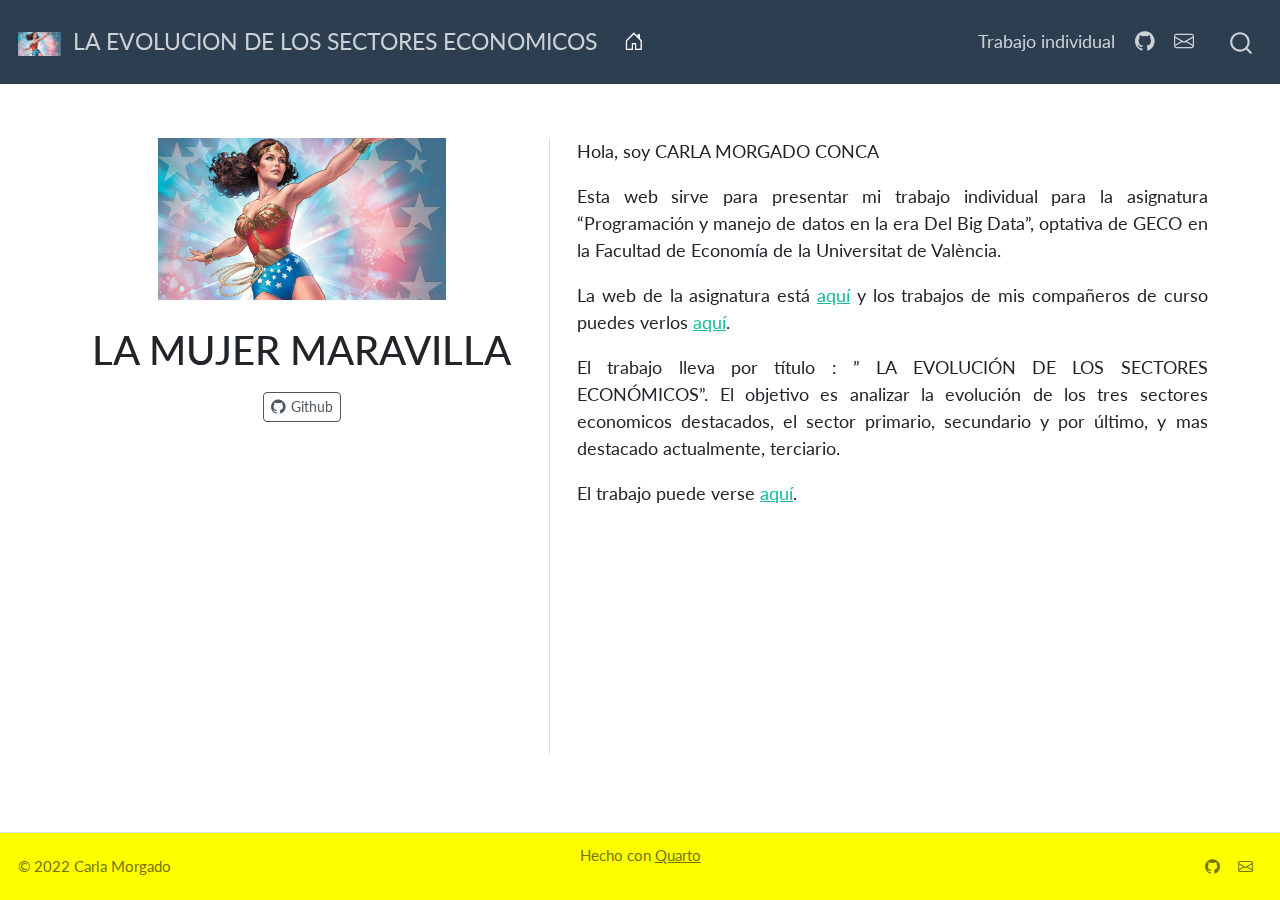
<file: docs/index.html>
<!DOCTYPE html>
<html xmlns="http://www.w3.org/1999/xhtml" lang="es" xml:lang="es"><head>

<meta charset="utf-8">
<meta name="generator" content="quarto-1.0.36">

<meta name="viewport" content="width=device-width, initial-scale=1.0, user-scalable=yes">


<title>LA EVOLUCION DE LOS SECTORES ECONOMICOS - LA MUJER MARAVILLA</title>
<style>
code{white-space: pre-wrap;}
span.smallcaps{font-variant: small-caps;}
span.underline{text-decoration: underline;}
div.column{display: inline-block; vertical-align: top; width: 50%;}
div.hanging-indent{margin-left: 1.5em; text-indent: -1.5em;}
ul.task-list{list-style: none;}
</style>


<script src="site_libs/quarto-nav/quarto-nav.js"></script>
<script src="site_libs/quarto-nav/headroom.min.js"></script>
<script src="site_libs/clipboard/clipboard.min.js"></script>
<script src="site_libs/quarto-search/autocomplete.umd.js"></script>
<script src="site_libs/quarto-search/fuse.min.js"></script>
<script src="site_libs/quarto-search/quarto-search.js"></script>
<meta name="quarto:offset" content="./">
<link href="./mujermaravillaa.png" rel="icon" type="image/png">
<script src="site_libs/quarto-html/quarto.js"></script>
<script src="site_libs/quarto-html/popper.min.js"></script>
<script src="site_libs/quarto-html/tippy.umd.min.js"></script>
<link href="site_libs/quarto-html/tippy.css" rel="stylesheet">
<link href="site_libs/quarto-html/quarto-syntax-highlighting.css" rel="stylesheet" id="quarto-text-highlighting-styles">
<script src="site_libs/bootstrap/bootstrap.min.js"></script>
<link href="site_libs/bootstrap/bootstrap-icons.css" rel="stylesheet">
<link href="site_libs/bootstrap/bootstrap.min.css" rel="stylesheet" id="quarto-bootstrap" data-mode="light">
<script id="quarto-search-options" type="application/json">{
  "location": "navbar",
  "copy-button": true,
  "collapse-after": 3,
  "panel-placement": "end",
  "type": "overlay",
  "limit": 20,
  "language": {
    "search-no-results-text": "Sín resultados",
    "search-matching-documents-text": "documentos encontrados",
    "search-copy-link-title": "Copiar el enlace en la busqueda",
    "search-hide-matches-text": "Esconder resultados adicionales",
    "search-more-match-text": "hay más resultados en este documento",
    "search-more-matches-text": "más resultados en este documento",
    "search-clear-button-title": "Borrar",
    "search-detached-cancel-button-title": "Cancelar",
    "search-submit-button-title": "Eviar"
  }
}</script>


<link rel="stylesheet" href="my_styles.css">
</head>

<body class="nav-fixed">

<div id="quarto-search-results"></div>
  <header id="quarto-header" class="headroom fixed-top">
    <nav class="navbar navbar-expand-lg navbar-dark ">
      <div class="navbar-container container-fluid">
      <a class="navbar-brand" href="./index.html">
    <img src="./mujermaravillaa.png" alt="">
    <span class="navbar-title">LA EVOLUCION DE LOS SECTORES ECONOMICOS</span>
  </a>
          <button class="navbar-toggler" type="button" data-bs-toggle="collapse" data-bs-target="#navbarCollapse" aria-controls="navbarCollapse" aria-expanded="false" aria-label="Toggle navigation" onclick="if (window.quartoToggleHeadroom) { window.quartoToggleHeadroom(); }">
  <span class="navbar-toggler-icon"></span>
</button>
          <div class="collapse navbar-collapse" id="navbarCollapse">
            <ul class="navbar-nav navbar-nav-scroll me-auto">
  <li class="nav-item compact">
    <a class="nav-link active" href="./index.html" aria-current="page"><i class="bi bi-house-door" role="img">
</i> 
 </a>
  </li>  
</ul>
            <ul class="navbar-nav navbar-nav-scroll ms-auto">
  <li class="nav-item">
    <a class="nav-link" href="./my_trabajo_BigData.html">Trabajo individual</a>
  </li>  
  <li class="nav-item compact">
    <a class="nav-link" href="https://github.com/<carlam01-github>"><i class="bi bi-github" role="img">
</i> 
 </a>
  </li>  
  <li class="nav-item compact">
    <a class="nav-link" href="mailto:<morcon@alumni.uv.es>"><i class="bi bi-envelope" role="img">
</i> 
 </a>
  </li>  
</ul>
              <div id="quarto-search" class="" title="Search"></div>
          </div> <!-- /navcollapse -->
      </div> <!-- /container-fluid -->
    </nav>
</header>
<!-- content -->
<div id="quarto-content" class="quarto-container page-columns page-rows-contents page-layout-full page-navbar">
<!-- sidebar -->
<!-- margin-sidebar -->
    
<!-- main -->
<div class="quarto-about-trestles column-page">
  <div class="about-entity">
    <img src="mujermaravillaa.png" class="about-image
  rectangle " style="width: 16em;">
<header id="title-block-header" class="quarto-title-block default">
<div class="quarto-title">
<h1 class="title">LA MUJER MARAVILLA</h1>
</div>
<div class="quarto-title-meta">
  </div>
</header>
    <div class="about-links">
  <a href="https://github.com/<carlam01-github>" class="about-link">
    <i class="bi bi-github"></i>
     <span class="about-link-text">Github</span>
  </a>
</div>
  </div>
  <div class="about-contents"><main class="content column-page" id="quarto-document-content">
<p>Hola, soy CARLA MORGADO CONCA</p>
<p>Esta web sirve para presentar mi trabajo individual para la asignatura “Programación y manejo de datos en la era Del Big Data”, optativa de GECO en la Facultad de Economía de la Universitat de València.</p>
<p>La web de la asignatura está <a href="https://perezp44.github.io/intro-ds-22-23-web/" target="_blank">aquí</a> y los trabajos de mis compañeros de curso puedes verlos <a href="https://perezp44.github.io/intro-ds-22-23-web/07-trabajos_2022-23.html" target="_blank">aquí</a>.</p>
<p>El trabajo lleva por título : ” LA EVOLUCIÓN DE LOS SECTORES ECONÓMICOS”. El objetivo es analizar la evolución de los tres sectores economicos destacados, el sector primario, secundario y por último, y mas destacado actualmente, terciario.</p>
<p>El trabajo puede verse <a href="my_trabajo_BigData.html">aquí</a>.</p>


</main></div>
</div>
 <!-- /main -->
<script id="quarto-html-after-body" type="application/javascript">
window.document.addEventListener("DOMContentLoaded", function (event) {
  const toggleBodyColorMode = (bsSheetEl) => {
    const mode = bsSheetEl.getAttribute("data-mode");
    const bodyEl = window.document.querySelector("body");
    if (mode === "dark") {
      bodyEl.classList.add("quarto-dark");
      bodyEl.classList.remove("quarto-light");
    } else {
      bodyEl.classList.add("quarto-light");
      bodyEl.classList.remove("quarto-dark");
    }
  }
  const toggleBodyColorPrimary = () => {
    const bsSheetEl = window.document.querySelector("link#quarto-bootstrap");
    if (bsSheetEl) {
      toggleBodyColorMode(bsSheetEl);
    }
  }
  toggleBodyColorPrimary();  
  const clipboard = new window.ClipboardJS('.code-copy-button', {
    target: function(trigger) {
      return trigger.previousElementSibling;
    }
  });
  clipboard.on('success', function(e) {
    // button target
    const button = e.trigger;
    // don't keep focus
    button.blur();
    // flash "checked"
    button.classList.add('code-copy-button-checked');
    var currentTitle = button.getAttribute("title");
    button.setAttribute("title", "Copiada");
    setTimeout(function() {
      button.setAttribute("title", currentTitle);
      button.classList.remove('code-copy-button-checked');
    }, 1000);
    // clear code selection
    e.clearSelection();
  });
  function tippyHover(el, contentFn) {
    const config = {
      allowHTML: true,
      content: contentFn,
      maxWidth: 500,
      delay: 100,
      arrow: false,
      appendTo: function(el) {
          return el.parentElement;
      },
      interactive: true,
      interactiveBorder: 10,
      theme: 'quarto',
      placement: 'bottom-start'
    };
    window.tippy(el, config); 
  }
  const noterefs = window.document.querySelectorAll('a[role="doc-noteref"]');
  for (var i=0; i<noterefs.length; i++) {
    const ref = noterefs[i];
    tippyHover(ref, function() {
      let href = ref.getAttribute('href');
      try { href = new URL(href).hash; } catch {}
      const id = href.replace(/^#\/?/, "");
      const note = window.document.getElementById(id);
      return note.innerHTML;
    });
  }
  var bibliorefs = window.document.querySelectorAll('a[role="doc-biblioref"]');
  for (var i=0; i<bibliorefs.length; i++) {
    const ref = bibliorefs[i];
    const cites = ref.parentNode.getAttribute('data-cites').split(' ');
    tippyHover(ref, function() {
      var popup = window.document.createElement('div');
      cites.forEach(function(cite) {
        var citeDiv = window.document.createElement('div');
        citeDiv.classList.add('hanging-indent');
        citeDiv.classList.add('csl-entry');
        var biblioDiv = window.document.getElementById('ref-' + cite);
        if (biblioDiv) {
          citeDiv.innerHTML = biblioDiv.innerHTML;
        }
        popup.appendChild(citeDiv);
      });
      return popup.innerHTML;
    });
  }
});
</script>
</div> <!-- /content -->
<footer class="footer">
  <div class="nav-footer">
    <div class="nav-footer-left">© 2022 Carla Morgado</div>   
      <div class="nav-footer-center">Hecho con <a href="https://quarto.org">Quarto</a></div>
    <div class="nav-footer-right">
      <ul class="footer-items list-unstyled">
    <li class="nav-item compact">
    <a class="nav-link" href="https://github.com/<carlam01-github>">
      <i class="bi bi-github" role="img">
</i> 
    </a>
  </li>  
    <li class="nav-item compact">
    <a class="nav-link" href="mailto:morcon@alumni.uv.es">
      <i class="bi bi-envelope" role="img">
</i> 
    </a>
  </li>  
</ul>
    </div>
  </div>
</footer>



</body></html>
</file>
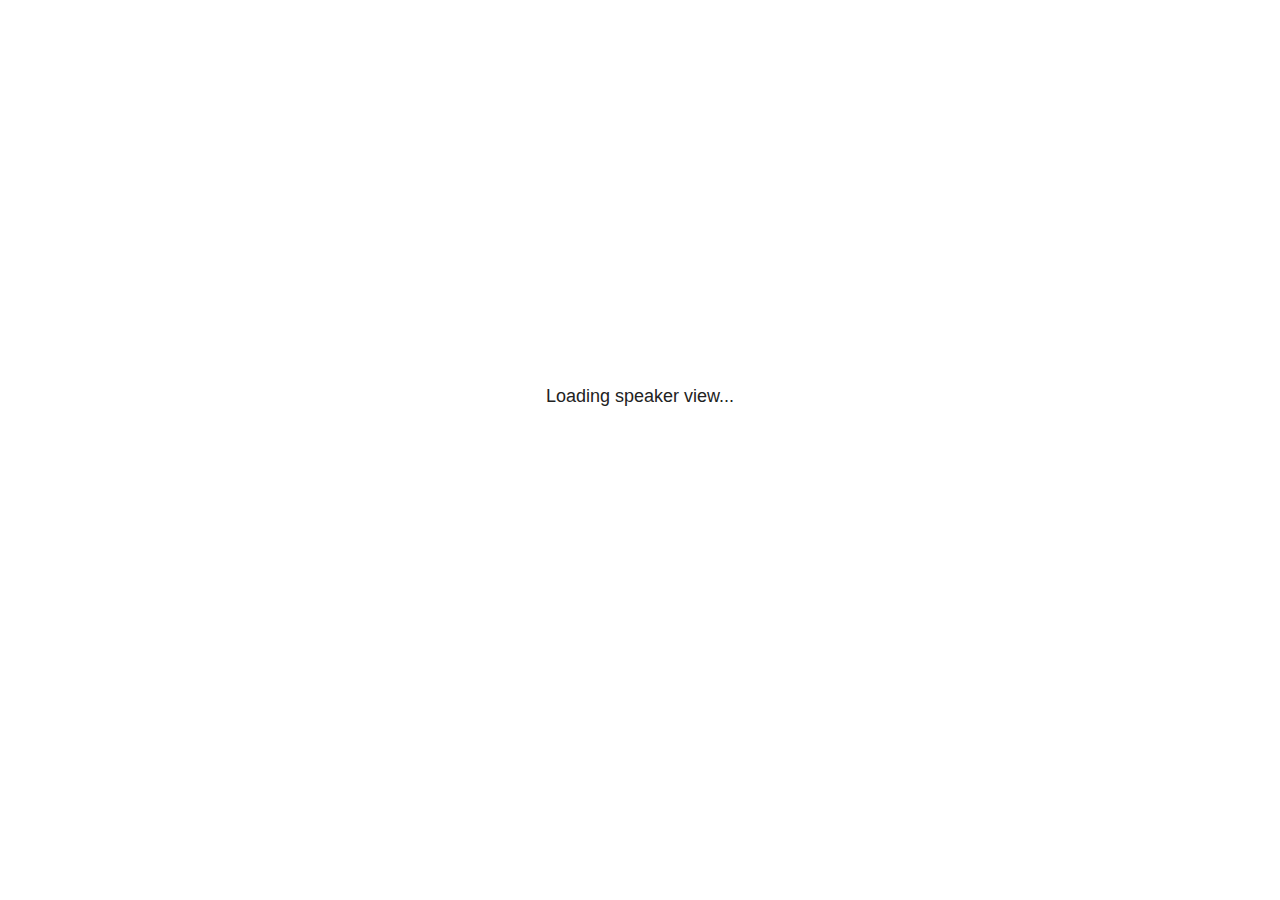
<file: docs/site_libs/revealjs/plugin/notes/speaker-view.html>
<!--
	NOTE: You need to build the notes plugin after making changes to this file.
-->
<html lang="en">
	<head>
		<meta charset="utf-8">

		<title>reveal.js - Speaker View</title>

		<style>
			body {
				font-family: Helvetica;
				font-size: 18px;
			}

			#current-slide,
			#upcoming-slide,
			#speaker-controls {
				padding: 6px;
				box-sizing: border-box;
				-moz-box-sizing: border-box;
			}

			#current-slide iframe,
			#upcoming-slide iframe {
				width: 100%;
				height: 100%;
				border: 1px solid #ddd;
			}

			#current-slide .label,
			#upcoming-slide .label {
				position: absolute;
				top: 10px;
				left: 10px;
				z-index: 2;
			}

			#connection-status {
				position: absolute;
				top: 0;
				left: 0;
				width: 100%;
				height: 100%;
				z-index: 20;
				padding: 30% 20% 20% 20%;
				font-size: 18px;
				color: #222;
				background: #fff;
				text-align: center;
				box-sizing: border-box;
				line-height: 1.4;
			}

			.overlay-element {
				height: 34px;
				line-height: 34px;
				padding: 0 10px;
				text-shadow: none;
				background: rgba( 220, 220, 220, 0.8 );
				color: #222;
				font-size: 14px;
			}

			.overlay-element.interactive:hover {
				background: rgba( 220, 220, 220, 1 );
			}

			#current-slide {
				position: absolute;
				width: 60%;
				height: 100%;
				top: 0;
				left: 0;
				padding-right: 0;
			}

			#upcoming-slide {
				position: absolute;
				width: 40%;
				height: 40%;
				right: 0;
				top: 0;
			}

			/* Speaker controls */
			#speaker-controls {
				position: absolute;
				top: 40%;
				right: 0;
				width: 40%;
				height: 60%;
				overflow: auto;
				font-size: 18px;
			}

				.speaker-controls-time.hidden,
				.speaker-controls-notes.hidden {
					display: none;
				}

				.speaker-controls-time .label,
				.speaker-controls-pace .label,
				.speaker-controls-notes .label {
					text-transform: uppercase;
					font-weight: normal;
					font-size: 0.66em;
					color: #666;
					margin: 0;
				}

				.speaker-controls-time, .speaker-controls-pace {
					border-bottom: 1px solid rgba( 200, 200, 200, 0.5 );
					margin-bottom: 10px;
					padding: 10px 16px;
					padding-bottom: 20px;
					cursor: pointer;
				}

				.speaker-controls-time .reset-button {
					opacity: 0;
					float: right;
					color: #666;
					text-decoration: none;
				}
				.speaker-controls-time:hover .reset-button {
					opacity: 1;
				}

				.speaker-controls-time .timer,
				.speaker-controls-time .clock {
					width: 50%;
				}

				.speaker-controls-time .timer,
				.speaker-controls-time .clock,
				.speaker-controls-time .pacing .hours-value,
				.speaker-controls-time .pacing .minutes-value,
				.speaker-controls-time .pacing .seconds-value {
					font-size: 1.9em;
				}

				.speaker-controls-time .timer {
					float: left;
				}

				.speaker-controls-time .clock {
					float: right;
					text-align: right;
				}

				.speaker-controls-time span.mute {
					opacity: 0.3;
				}

				.speaker-controls-time .pacing-title {
					margin-top: 5px;
				}

				.speaker-controls-time .pacing.ahead {
					color: blue;
				}

				.speaker-controls-time .pacing.on-track {
					color: green;
				}

				.speaker-controls-time .pacing.behind {
					color: red;
				}

				.speaker-controls-notes {
					padding: 10px 16px;
				}

				.speaker-controls-notes .value {
					margin-top: 5px;
					line-height: 1.4;
					font-size: 1.2em;
				}

			/* Layout selector */
			#speaker-layout {
				position: absolute;
				top: 10px;
				right: 10px;
				color: #222;
				z-index: 10;
			}
				#speaker-layout select {
					position: absolute;
					width: 100%;
					height: 100%;
					top: 0;
					left: 0;
					border: 0;
					box-shadow: 0;
					cursor: pointer;
					opacity: 0;

					font-size: 1em;
					background-color: transparent;

					-moz-appearance: none;
					-webkit-appearance: none;
					-webkit-tap-highlight-color: rgba(0, 0, 0, 0);
				}

				#speaker-layout select:focus {
					outline: none;
					box-shadow: none;
				}

			.clear {
				clear: both;
			}

			/* Speaker layout: Wide */
			body[data-speaker-layout="wide"] #current-slide,
			body[data-speaker-layout="wide"] #upcoming-slide {
				width: 50%;
				height: 45%;
				padding: 6px;
			}

			body[data-speaker-layout="wide"] #current-slide {
				top: 0;
				left: 0;
			}

			body[data-speaker-layout="wide"] #upcoming-slide {
				top: 0;
				left: 50%;
			}

			body[data-speaker-layout="wide"] #speaker-controls {
				top: 45%;
				left: 0;
				width: 100%;
				height: 50%;
				font-size: 1.25em;
			}

			/* Speaker layout: Tall */
			body[data-speaker-layout="tall"] #current-slide,
			body[data-speaker-layout="tall"] #upcoming-slide {
				width: 45%;
				height: 50%;
				padding: 6px;
			}

			body[data-speaker-layout="tall"] #current-slide {
				top: 0;
				left: 0;
			}

			body[data-speaker-layout="tall"] #upcoming-slide {
				top: 50%;
				left: 0;
			}

			body[data-speaker-layout="tall"] #speaker-controls {
				padding-top: 40px;
				top: 0;
				left: 45%;
				width: 55%;
				height: 100%;
				font-size: 1.25em;
			}

			/* Speaker layout: Notes only */
			body[data-speaker-layout="notes-only"] #current-slide,
			body[data-speaker-layout="notes-only"] #upcoming-slide {
				display: none;
			}

			body[data-speaker-layout="notes-only"] #speaker-controls {
				padding-top: 40px;
				top: 0;
				left: 0;
				width: 100%;
				height: 100%;
				font-size: 1.25em;
			}

			@media screen and (max-width: 1080px) {
				body[data-speaker-layout="default"] #speaker-controls {
					font-size: 16px;
				}
			}

			@media screen and (max-width: 900px) {
				body[data-speaker-layout="default"] #speaker-controls {
					font-size: 14px;
				}
			}

			@media screen and (max-width: 800px) {
				body[data-speaker-layout="default"] #speaker-controls {
					font-size: 12px;
				}
			}

		</style>
	</head>

	<body>

		<div id="connection-status">Loading speaker view...</div>

		<div id="current-slide"></div>
		<div id="upcoming-slide"><span class="overlay-element label">Upcoming</span></div>
		<div id="speaker-controls">
			<div class="speaker-controls-time">
				<h4 class="label">Time <span class="reset-button">Click to Reset</span></h4>
				<div class="clock">
					<span class="clock-value">0:00 AM</span>
				</div>
				<div class="timer">
					<span class="hours-value">00</span><span class="minutes-value">:00</span><span class="seconds-value">:00</span>
				</div>
				<div class="clear"></div>

				<h4 class="label pacing-title" style="display: none">Pacing – Time to finish current slide</h4>
				<div class="pacing" style="display: none">
					<span class="hours-value">00</span><span class="minutes-value">:00</span><span class="seconds-value">:00</span>
				</div>
			</div>

			<div class="speaker-controls-notes hidden">
				<h4 class="label">Notes</h4>
				<div class="value"></div>
			</div>
		</div>
		<div id="speaker-layout" class="overlay-element interactive">
			<span class="speaker-layout-label"></span>
			<select class="speaker-layout-dropdown"></select>
		</div>

		<script>

			(function() {

				var notes,
					notesValue,
					currentState,
					currentSlide,
					upcomingSlide,
					layoutLabel,
					layoutDropdown,
					pendingCalls = {},
					lastRevealApiCallId = 0,
					connected = false,
					whitelistedWindows = [window.opener];

				var SPEAKER_LAYOUTS = {
					'default': 'Default',
					'wide': 'Wide',
					'tall': 'Tall',
					'notes-only': 'Notes only'
				};

				setupLayout();

				var connectionStatus = document.querySelector( '#connection-status' );
				var connectionTimeout = setTimeout( function() {
					connectionStatus.innerHTML = 'Error connecting to main window.<br>Please try closing and reopening the speaker view.';
				}, 5000 );
;
				window.addEventListener( 'message', function( event ) {

					// Validate the origin of this message to prevent XSS
					if( window.location.origin !== event.origin && whitelistedWindows.indexOf( event.source ) === -1 ) {
						return;
					}

					clearTimeout( connectionTimeout );
					connectionStatus.style.display = 'none';

					var data = JSON.parse( event.data );

					// The overview mode is only useful to the reveal.js instance
					// where navigation occurs so we don't sync it
					if( data.state ) delete data.state.overview;

					// Messages sent by the notes plugin inside of the main window
					if( data && data.namespace === 'reveal-notes' ) {
						if( data.type === 'connect' ) {
							handleConnectMessage( data );
						}
						else if( data.type === 'state' ) {
							handleStateMessage( data );
						}
						else if( data.type === 'return' ) {
							pendingCalls[data.callId](data.result);
							delete pendingCalls[data.callId];
						}
					}
					// Messages sent by the reveal.js inside of the current slide preview
					else if( data && data.namespace === 'reveal' ) {
						if( /ready/.test( data.eventName ) ) {
							// Send a message back to notify that the handshake is complete
							window.opener.postMessage( JSON.stringify({ namespace: 'reveal-notes', type: 'connected'} ), '*' );
						}
						else if( /slidechanged|fragmentshown|fragmenthidden|paused|resumed/.test( data.eventName ) && currentState !== JSON.stringify( data.state ) ) {

							dispatchStateToMainWindow( data.state );

						}
					}

				} );

				/**
				 * Updates the presentation in the main window to match the state
				 * of the presentation in the notes window.
				 */
				const dispatchStateToMainWindow = debounce(( state ) => {
					window.opener.postMessage( JSON.stringify({ method: 'setState', args: [ state ]} ), '*' );
				}, 500);

				/**
				 * Asynchronously calls the Reveal.js API of the main frame.
				 */
				function callRevealApi( methodName, methodArguments, callback ) {

					var callId = ++lastRevealApiCallId;
					pendingCalls[callId] = callback;
					window.opener.postMessage( JSON.stringify( {
						namespace: 'reveal-notes',
						type: 'call',
						callId: callId,
						methodName: methodName,
						arguments: methodArguments
					} ), '*' );

				}

				/**
				 * Called when the main window is trying to establish a
				 * connection.
				 */
				function handleConnectMessage( data ) {

					if( connected === false ) {
						connected = true;

						setupIframes( data );
						setupKeyboard();
						setupNotes();
						setupTimer();
						setupHeartbeat();
					}

				}

				/**
				 * Called when the main window sends an updated state.
				 */
				function handleStateMessage( data ) {

					// Store the most recently set state to avoid circular loops
					// applying the same state
					currentState = JSON.stringify( data.state );

					// No need for updating the notes in case of fragment changes
					if ( data.notes ) {
						notes.classList.remove( 'hidden' );
						notesValue.style.whiteSpace = data.whitespace;
						if( data.markdown ) {
							notesValue.innerHTML = marked( data.notes );
						}
						else {
							notesValue.innerHTML = data.notes;
						}
					}
					else {
						notes.classList.add( 'hidden' );
					}

					// Update the note slides
					currentSlide.contentWindow.postMessage( JSON.stringify({ method: 'setState', args: [ data.state ] }), '*' );
					upcomingSlide.contentWindow.postMessage( JSON.stringify({ method: 'setState', args: [ data.state ] }), '*' );
					upcomingSlide.contentWindow.postMessage( JSON.stringify({ method: 'next' }), '*' );

				}

				// Limit to max one state update per X ms
				handleStateMessage = debounce( handleStateMessage, 200 );

				/**
				 * Forward keyboard events to the current slide window.
				 * This enables keyboard events to work even if focus
				 * isn't set on the current slide iframe.
				 *
				 * Block F5 default handling, it reloads and disconnects
				 * the speaker notes window.
				 */
				function setupKeyboard() {

					document.addEventListener( 'keydown', function( event ) {
						if( event.keyCode === 116 || ( event.metaKey && event.keyCode === 82 ) ) {
							event.preventDefault();
							return false;
						}
						currentSlide.contentWindow.postMessage( JSON.stringify({ method: 'triggerKey', args: [ event.keyCode ] }), '*' );
					} );

				}

				/**
				 * Creates the preview iframes.
				 */
				function setupIframes( data ) {

					var params = [
						'receiver',
						'progress=false',
						'history=false',
						'transition=none',
						'autoSlide=0',
						'backgroundTransition=none'
					].join( '&' );

					var urlSeparator = /\?/.test(data.url) ? '&' : '?';
					var hash = '#/' + data.state.indexh + '/' + data.state.indexv;
					var currentURL = data.url + urlSeparator + params + '&postMessageEvents=true' + hash;
					var upcomingURL = data.url + urlSeparator + params + '&controls=false' + hash;

					currentSlide = document.createElement( 'iframe' );
					currentSlide.setAttribute( 'width', 1280 );
					currentSlide.setAttribute( 'height', 1024 );
					currentSlide.setAttribute( 'src', currentURL );
					document.querySelector( '#current-slide' ).appendChild( currentSlide );

					upcomingSlide = document.createElement( 'iframe' );
					upcomingSlide.setAttribute( 'width', 640 );
					upcomingSlide.setAttribute( 'height', 512 );
					upcomingSlide.setAttribute( 'src', upcomingURL );
					document.querySelector( '#upcoming-slide' ).appendChild( upcomingSlide );

					whitelistedWindows.push( currentSlide.contentWindow, upcomingSlide.contentWindow );

				}

				/**
				 * Setup the notes UI.
				 */
				function setupNotes() {

					notes = document.querySelector( '.speaker-controls-notes' );
					notesValue = document.querySelector( '.speaker-controls-notes .value' );

				}

				/**
				 * We send out a heartbeat at all times to ensure we can
				 * reconnect with the main presentation window after reloads.
				 */
				function setupHeartbeat() {

					setInterval( () => {
						window.opener.postMessage( JSON.stringify({ namespace: 'reveal-notes', type: 'heartbeat'} ), '*' );
					}, 1000 );

				}

				function getTimings( callback ) {

					callRevealApi( 'getSlidesAttributes', [], function ( slideAttributes ) {
						callRevealApi( 'getConfig', [], function ( config ) {
							var totalTime = config.totalTime;
							var minTimePerSlide = config.minimumTimePerSlide || 0;
							var defaultTiming = config.defaultTiming;
							if ((defaultTiming == null) && (totalTime == null)) {
								callback(null);
								return;
							}
							// Setting totalTime overrides defaultTiming
							if (totalTime) {
								defaultTiming = 0;
							}
							var timings = [];
							for ( var i in slideAttributes ) {
								var slide = slideAttributes[ i ];
								var timing = defaultTiming;
								if( slide.hasOwnProperty( 'data-timing' )) {
									var t = slide[ 'data-timing' ];
									timing = parseInt(t);
									if( isNaN(timing) ) {
										console.warn("Could not parse timing '" + t + "' of slide " + i + "; using default of " + defaultTiming);
										timing = defaultTiming;
									}
								}
								timings.push(timing);
							}
							if ( totalTime ) {
								// After we've allocated time to individual slides, we summarize it and
								// subtract it from the total time
								var remainingTime = totalTime - timings.reduce( function(a, b) { return a + b; }, 0 );
								// The remaining time is divided by the number of slides that have 0 seconds
								// allocated at the moment, giving the average time-per-slide on the remaining slides
								var remainingSlides = (timings.filter( function(x) { return x == 0 }) ).length
								var timePerSlide = Math.round( remainingTime / remainingSlides, 0 )
								// And now we replace every zero-value timing with that average
								timings = timings.map( function(x) { return (x==0 ? timePerSlide : x) } );
							}
							var slidesUnderMinimum = timings.filter( function(x) { return (x < minTimePerSlide) } ).length
							if ( slidesUnderMinimum ) {
								message = "The pacing time for " + slidesUnderMinimum + " slide(s) is under the configured minimum of " + minTimePerSlide + " seconds. Check the data-timing attribute on individual slides, or consider increasing the totalTime or minimumTimePerSlide configuration options (or removing some slides).";
								alert(message);
							}
							callback( timings );
						} );
					} );

				}

				/**
				 * Return the number of seconds allocated for presenting
				 * all slides up to and including this one.
				 */
				function getTimeAllocated( timings, callback ) {

					callRevealApi( 'getSlidePastCount', [], function ( currentSlide ) {
						var allocated = 0;
						for (var i in timings.slice(0, currentSlide + 1)) {
							allocated += timings[i];
						}
						callback( allocated );
					} );

				}

				/**
				 * Create the timer and clock and start updating them
				 * at an interval.
				 */
				function setupTimer() {

					var start = new Date(),
					timeEl = document.querySelector( '.speaker-controls-time' ),
					clockEl = timeEl.querySelector( '.clock-value' ),
					hoursEl = timeEl.querySelector( '.hours-value' ),
					minutesEl = timeEl.querySelector( '.minutes-value' ),
					secondsEl = timeEl.querySelector( '.seconds-value' ),
					pacingTitleEl = timeEl.querySelector( '.pacing-title' ),
					pacingEl = timeEl.querySelector( '.pacing' ),
					pacingHoursEl = pacingEl.querySelector( '.hours-value' ),
					pacingMinutesEl = pacingEl.querySelector( '.minutes-value' ),
					pacingSecondsEl = pacingEl.querySelector( '.seconds-value' );

					var timings = null;
					getTimings( function ( _timings ) {

						timings = _timings;
						if (_timings !== null) {
							pacingTitleEl.style.removeProperty('display');
							pacingEl.style.removeProperty('display');
						}

						// Update once directly
						_updateTimer();

						// Then update every second
						setInterval( _updateTimer, 1000 );

					} );


					function _resetTimer() {

						if (timings == null) {
							start = new Date();
							_updateTimer();
						}
						else {
							// Reset timer to beginning of current slide
							getTimeAllocated( timings, function ( slideEndTimingSeconds ) {
								var slideEndTiming = slideEndTimingSeconds * 1000;
								callRevealApi( 'getSlidePastCount', [], function ( currentSlide ) {
									var currentSlideTiming = timings[currentSlide] * 1000;
									var previousSlidesTiming = slideEndTiming - currentSlideTiming;
									var now = new Date();
									start = new Date(now.getTime() - previousSlidesTiming);
									_updateTimer();
								} );
							} );
						}

					}

					timeEl.addEventListener( 'click', function() {
						_resetTimer();
						return false;
					} );

					function _displayTime( hrEl, minEl, secEl, time) {

						var sign = Math.sign(time) == -1 ? "-" : "";
						time = Math.abs(Math.round(time / 1000));
						var seconds = time % 60;
						var minutes = Math.floor( time / 60 ) % 60 ;
						var hours = Math.floor( time / ( 60 * 60 )) ;
						hrEl.innerHTML = sign + zeroPadInteger( hours );
						if (hours == 0) {
							hrEl.classList.add( 'mute' );
						}
						else {
							hrEl.classList.remove( 'mute' );
						}
						minEl.innerHTML = ':' + zeroPadInteger( minutes );
						if (hours == 0 && minutes == 0) {
							minEl.classList.add( 'mute' );
						}
						else {
							minEl.classList.remove( 'mute' );
						}
						secEl.innerHTML = ':' + zeroPadInteger( seconds );
					}

					function _updateTimer() {

						var diff, hours, minutes, seconds,
						now = new Date();

						diff = now.getTime() - start.getTime();

						clockEl.innerHTML = now.toLocaleTimeString( 'en-US', { hour12: true, hour: '2-digit', minute:'2-digit' } );
						_displayTime( hoursEl, minutesEl, secondsEl, diff );
						if (timings !== null) {
							_updatePacing(diff);
						}

					}

					function _updatePacing(diff) {

						getTimeAllocated( timings, function ( slideEndTimingSeconds ) {
							var slideEndTiming = slideEndTimingSeconds * 1000;

							callRevealApi( 'getSlidePastCount', [], function ( currentSlide ) {
								var currentSlideTiming = timings[currentSlide] * 1000;
								var timeLeftCurrentSlide = slideEndTiming - diff;
								if (timeLeftCurrentSlide < 0) {
									pacingEl.className = 'pacing behind';
								}
								else if (timeLeftCurrentSlide < currentSlideTiming) {
									pacingEl.className = 'pacing on-track';
								}
								else {
									pacingEl.className = 'pacing ahead';
								}
								_displayTime( pacingHoursEl, pacingMinutesEl, pacingSecondsEl, timeLeftCurrentSlide );
							} );
						} );
					}

				}

				/**
				 * Sets up the speaker view layout and layout selector.
				 */
				function setupLayout() {

					layoutDropdown = document.querySelector( '.speaker-layout-dropdown' );
					layoutLabel = document.querySelector( '.speaker-layout-label' );

					// Render the list of available layouts
					for( var id in SPEAKER_LAYOUTS ) {
						var option = document.createElement( 'option' );
						option.setAttribute( 'value', id );
						option.textContent = SPEAKER_LAYOUTS[ id ];
						layoutDropdown.appendChild( option );
					}

					// Monitor the dropdown for changes
					layoutDropdown.addEventListener( 'change', function( event ) {

						setLayout( layoutDropdown.value );

					}, false );

					// Restore any currently persisted layout
					setLayout( getLayout() );

				}

				/**
				 * Sets a new speaker view layout. The layout is persisted
				 * in local storage.
				 */
				function setLayout( value ) {

					var title = SPEAKER_LAYOUTS[ value ];

					layoutLabel.innerHTML = 'Layout' + ( title ? ( ': ' + title ) : '' );
					layoutDropdown.value = value;

					document.body.setAttribute( 'data-speaker-layout', value );

					// Persist locally
					if( supportsLocalStorage() ) {
						window.localStorage.setItem( 'reveal-speaker-layout', value );
					}

				}

				/**
				 * Returns the ID of the most recently set speaker layout
				 * or our default layout if none has been set.
				 */
				function getLayout() {

					if( supportsLocalStorage() ) {
						var layout = window.localStorage.getItem( 'reveal-speaker-layout' );
						if( layout ) {
							return layout;
						}
					}

					// Default to the first record in the layouts hash
					for( var id in SPEAKER_LAYOUTS ) {
						return id;
					}

				}

				function supportsLocalStorage() {

					try {
						localStorage.setItem('test', 'test');
						localStorage.removeItem('test');
						return true;
					}
					catch( e ) {
						return false;
					}

				}

				function zeroPadInteger( num ) {

					var str = '00' + parseInt( num );
					return str.substring( str.length - 2 );

				}

				/**
				 * Limits the frequency at which a function can be called.
				 */
				function debounce( fn, ms ) {

					var lastTime = 0,
						timeout;

					return function() {

						var args = arguments;
						var context = this;

						clearTimeout( timeout );

						var timeSinceLastCall = Date.now() - lastTime;
						if( timeSinceLastCall > ms ) {
							fn.apply( context, args );
							lastTime = Date.now();
						}
						else {
							timeout = setTimeout( function() {
								fn.apply( context, args );
								lastTime = Date.now();
							}, ms - timeSinceLastCall );
						}

					}

				}

			})();

		</script>
	</body>
</html>
</file>
<file: docs/site_libs/quarto-html/tippy.css>
.tippy-box[data-animation=fade][data-state=hidden]{opacity:0}[data-tippy-root]{max-width:calc(100vw - 10px)}.tippy-box{position:relative;background-color:#333;color:#fff;border-radius:4px;font-size:14px;line-height:1.4;white-space:normal;outline:0;transition-property:transform,visibility,opacity}.tippy-box[data-placement^=top]>.tippy-arrow{bottom:0}.tippy-box[data-placement^=top]>.tippy-arrow:before{bottom:-7px;left:0;border-width:8px 8px 0;border-top-color:initial;transform-origin:center top}.tippy-box[data-placement^=bottom]>.tippy-arrow{top:0}.tippy-box[data-placement^=bottom]>.tippy-arrow:before{top:-7px;left:0;border-width:0 8px 8px;border-bottom-color:initial;transform-origin:center bottom}.tippy-box[data-placement^=left]>.tippy-arrow{right:0}.tippy-box[data-placement^=left]>.tippy-arrow:before{border-width:8px 0 8px 8px;border-left-color:initial;right:-7px;transform-origin:center left}.tippy-box[data-placement^=right]>.tippy-arrow{left:0}.tippy-box[data-placement^=right]>.tippy-arrow:before{left:-7px;border-width:8px 8px 8px 0;border-right-color:initial;transform-origin:center right}.tippy-box[data-inertia][data-state=visible]{transition-timing-function:cubic-bezier(.54,1.5,.38,1.11)}.tippy-arrow{width:16px;height:16px;color:#333}.tippy-arrow:before{content:"";position:absolute;border-color:transparent;border-style:solid}.tippy-content{position:relative;padding:5px 9px;z-index:1}
</file>
<file: docs/site_libs/quarto-html/quarto-syntax-highlighting.css>
/* quarto syntax highlight colors */
:root {
  --quarto-hl-ot-color: #d91e18;
  --quarto-hl-at-color: #aa5d00;
  --quarto-hl-ss-color: #008000;
  --quarto-hl-an-color: #696969;
  --quarto-hl-fu-color: #06287e;
  --quarto-hl-st-color: #008000;
  --quarto-hl-cf-color: #d91e18;
  --quarto-hl-op-color: #007faa;
  --quarto-hl-er-color: #7928a1;
  --quarto-hl-bn-color: #7928a1;
  --quarto-hl-al-color: #7928a1;
  --quarto-hl-va-color: #aa5d00;
  --quarto-hl-bu-color: inherit;
  --quarto-hl-ex-color: inherit;
  --quarto-hl-pp-color: #7928a1;
  --quarto-hl-in-color: #696969;
  --quarto-hl-vs-color: #008000;
  --quarto-hl-wa-color: #696969;
  --quarto-hl-do-color: #696969;
  --quarto-hl-im-color: inherit;
  --quarto-hl-ch-color: #008000;
  --quarto-hl-dt-color: #7928a1;
  --quarto-hl-fl-color: #aa5d00;
  --quarto-hl-co-color: #696969;
  --quarto-hl-cv-color: #696969;
  --quarto-hl-cn-color: #d91e18;
  --quarto-hl-sc-color: #007faa;
  --quarto-hl-dv-color: #7928a1;
  --quarto-hl-kw-color: #d91e18;
}

/* other quarto variables */
:root {
  --quarto-font-monospace: SFMono-Regular, Menlo, Monaco, Consolas, "Liberation Mono", "Courier New", monospace;
}

pre > code.sourceCode > span {
  color: #545454;
}

code span {
  color: #545454;
}

code.sourceCode > span {
  color: #545454;
}

div.sourceCode,
div.sourceCode pre.sourceCode {
  color: #545454;
}

code span.ot {
  color: #d91e18;
}

code span.at {
  color: #aa5d00;
}

code span.ss {
  color: #008000;
}

code span.an {
  color: #696969;
}

code span.fu {
  color: #06287e;
}

code span.st {
  color: #008000;
}

code span.cf {
  color: #d91e18;
}

code span.op {
  color: #007faa;
}

code span.er {
  color: #7928a1;
}

code span.bn {
  color: #7928a1;
}

code span.al {
  color: #7928a1;
}

code span.va {
  color: #aa5d00;
}

code span.pp {
  color: #7928a1;
}

code span.in {
  color: #696969;
}

code span.vs {
  color: #008000;
}

code span.wa {
  color: #696969;
  font-style: italic;
}

code span.do {
  color: #696969;
  font-style: italic;
}

code span.ch {
  color: #008000;
}

code span.dt {
  color: #7928a1;
}

code span.fl {
  color: #aa5d00;
}

code span.co {
  color: #696969;
}

code span.cv {
  color: #696969;
  font-style: italic;
}

code span.cn {
  color: #d91e18;
}

code span.sc {
  color: #007faa;
}

code span.dv {
  color: #7928a1;
}

code span.kw {
  color: #d91e18;
}

.prevent-inlining {
  content: "</";
}

/*# sourceMappingURL=debc5d5d77c3f9108843748ff7464032.css.map */
</file>
<file: docs/my_styles.css>
/* css styles */


/* justificar el texto */ 
p, ul, ol {
  text-align: justify; }    
  
  
.rojo {
  color: red;
}

.yellow-background {
  background-color: yellow;
}

.importante {
  color: red;
  background-color: yellow;
}
</file>
